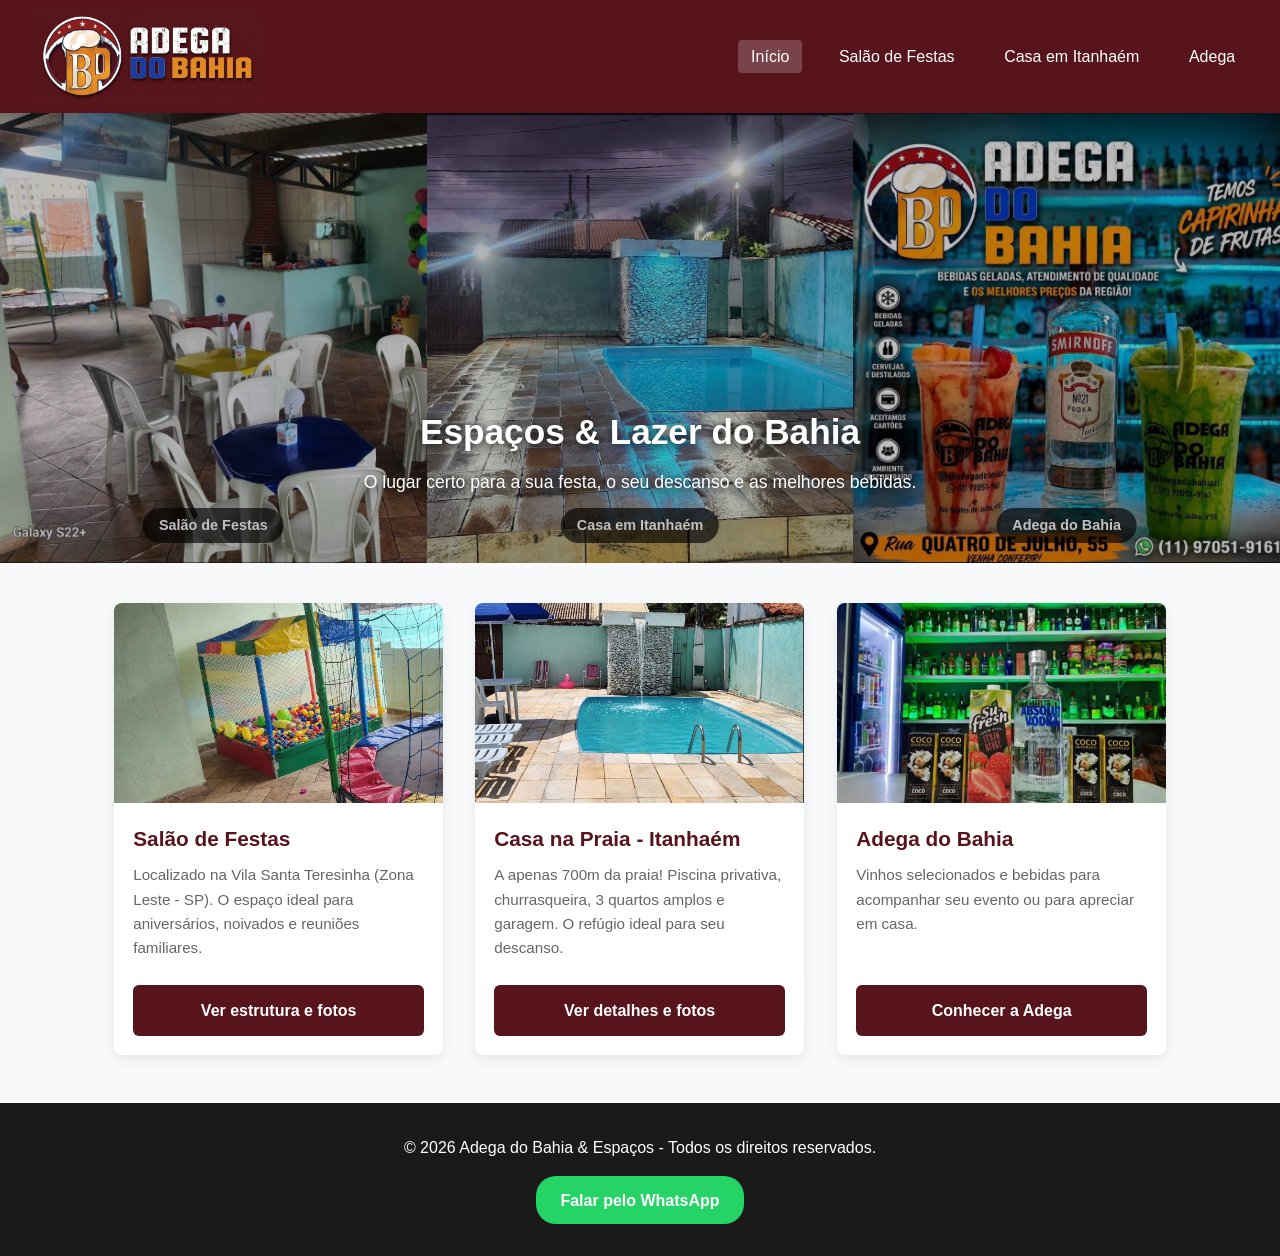
<file: index.html>
<!DOCTYPE html>
<html lang="pt-BR">

<head>
  <meta charset="UTF-8">
  <meta name="viewport" content="width=device-width, initial-scale=1.0">
  
  <!-- SEO Básico -->
  <title>Adega do Bahia & Espaços | Salão de Festas, Casa em Itanhaém e Adega</title>
  <meta name="description" content="Espaços para eventos na Vila Santa Teresinha (Zona Leste SP), casa de praia com piscina em Itanhaém e adega com bebidas selecionadas. Reserve já!">
  <meta name="robots" content="index, follow">
  <!-- Subsitua 'https://www.adegadobahia.com.br' pelo seu domínio final quando tiver -->
  <link rel="canonical" href="https://adegadobahia.pages.dev/">

  <!-- Favicon -->
  <link rel="shortcut icon" href="imagens/favicon.jpeg" type="image/x-icon">

  <!-- Open Graph / Redes Sociais e WhatsApp -->
  <meta property="og:type" content="website">
  <meta property="og:title" content="Adega do Bahia & Espaços | Festas, Lazer e Vinhos">
  <meta property="og:description" content="Salão de festas na Zona Leste, casa de praia com piscina em Itanhaém e adega completa para seu evento.">
  <meta property="og:image" content="imagens/logo.jpg">
  <meta property="og:locale" content="pt_BR">

  <!-- Font Awesome & CSS -->
   <link rel="stylesheet" href="https://cdnjs.cloudflare.com/ajax/libs/font-awesome/6.5.1/css/all.min.css">
  <link rel="stylesheet" href="style.css">
  <link rel="stylesheet" href="responsividade.css">
</head>

<body>

  <!-- Cabeçalho e Navegação -->
  <header>
    <div class="logo">
      <a href="index.html">
        <img src="imagens/logo.jpg" alt="Logo Adega do Bahia & Espaços" class="logo-desktop">
        <img src="imagens/logo-versao-mobile.jpg" alt="Logo Adega do Bahia & Espaços" class="logo-mobile">
      </a>
    </div>

    <!-- Navegação Desktop -->
    <nav class="nav-desktop" aria-label="Navegação Principal">
      <ul>
        <li><a href="index.html" class="active">Início</a></li>
        <li><a href="salao.html">Salão de Festas</a></li>
        <li><a href="praia.html">Casa em Itanhaém</a></li>
        <li><a href="adega.html">Adega</a></li>
      </ul>
    </nav>

    <!-- Botão Menu Mobile -->
    <button class="menu-btn" id="menu-btn" aria-label="Abrir menu de navegação" aria-expanded="false" aria-controls="nav-menu">
      <i class="fa-solid fa-bars"></i>
    </button>

    <!-- Menu Mobile -->
    <nav class="nav-menu" id="nav-menu" aria-label="Navegação Mobile">
      <ul class="ul-list2">
        <li><a href="index.html" class="active">Início</a></li>
        <li><a href="salao.html">Salão de Festas</a></li>
        <li><a href="praia.html">Casa em Itanhaém</a></li>
        <li><a href="adega.html">Adega</a></li>
      </ul>
    </nav>
  </header>

  <!-- H1 Principal Oculto Visualmente (Crucial para SEO) -->
  <h1 class="sr-only" style="position:absolute; width:1px; height:1px; padding:0; margin:-1px; overflow:hidden; clip:rect(0,0,0,0); border:0;">
    Adega do Bahia e Espaços de Lazer
  </h1>

  <!-- Envolva a section e o overlay em um container pai -->
<div class="hero-container">

  <!-- Carrossel (apenas as imagens e os spans) -->
  <section class="hero-mosaico" aria-label="Apresentação dos Espaços">
    <div class="mosaico-item" style="background-image: url('imagens/salao.jpeg');" role="img" aria-label="Salão de Festas do Bahia">
      <span>Salão de Festas</span>
    </div>
    <div class="mosaico-item" style="background-image: url('imagens/casadepraia.jpeg');" role="img" aria-label="Casa de Praia em Itanhaém">
      <span>Casa em Itanhaém</span>
    </div>
    <div class="mosaico-item" style="background-image: url('imagens/adega.jpeg');" role="img" aria-label="Adega do Bahia">
      <span>Adega do Bahia</span>
    </div>
  </section>

  <!-- O Texto Fixo fica AQUI, fora do carrossel que rola -->
  <div class="hero-overlay">
    <h2>Espaços & Lazer do Bahia</h2>
    <p>O lugar certo para a sua festa, o seu descanso e as melhores bebidas.</p>
  </div>

</div>


  <!-- Conteúdo Principal / Cartões dos Serviços -->
  <main class="servicos-grid" id="conteudo-principal">

    <!-- Cartão Salão -->
    <article class="card">
      <img src="imagens/img-salaofesta.jpeg" alt="Salão de Festas para alugar na Vila Santa Teresinha, Zona Leste SP">
      <h3>Salão de Festas</h3>
      <p>Localizado na Vila Santa Teresinha (Zona Leste - SP). O espaço ideal para aniversários, noivados e reuniões familiares.</p>
      <a href="salao.html" class="btn">Ver estrutura e fotos</a>
    </article>

    <!-- Cartão Casa de Praia -->
    <article class="card">
      <img src="imagens/imagem-praia.jpeg" alt="Casa de praia para temporada com piscina privativa em Itanhaém">
      <h3>Casa na Praia - Itanhaém</h3>
      <p>A apenas 700m da praia! Piscina privativa, churrasqueira, 3 quartos amplos e garagem. O refúgio ideal para seu descanso.</p>
      <a href="praia.html" class="btn">Ver detalhes e fotos</a>
    </article>

    <!-- Cartão Adega -->
    <article class="card">
      <img src="imagens/imagem-adega.jpeg" alt="Adega do Bahia com bebidas e vinhos selecionados">
      <h3>Adega do Bahia</h3>
      <p>Vinhos selecionados e bebidas para acompanhar seu evento ou para apreciar em casa.</p>
      <a href="adega.html" class="btn">Conhecer a Adega</a>
    </article>

  </main>

  <!-- Rodapé -->
  <footer>
    <p>&copy; 2026 Adega do Bahia & Espaços - Todos os direitos reservados.</p>
    <a href="https://wa.me/5511988083419" target="_blank" rel="noopener noreferrer" class="whatsapp-btn">Falar pelo WhatsApp</a>
  </footer>

  <script src="javascript.js"></script>
</body>

</html>
</file>
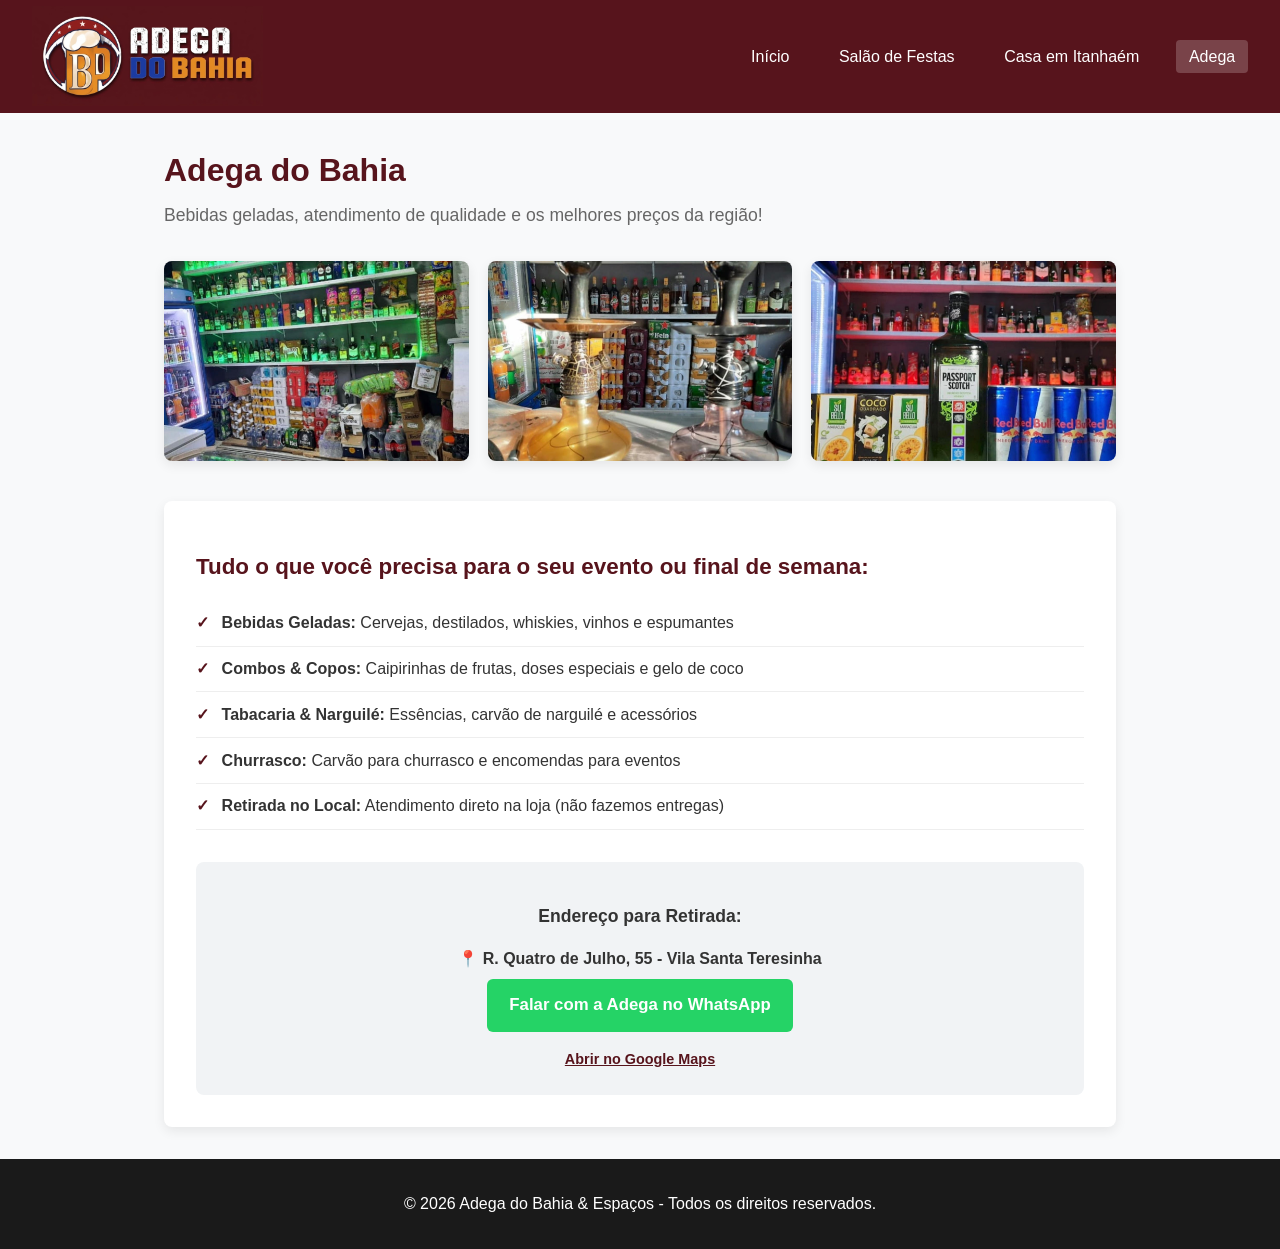
<file: adega.html>
<!DOCTYPE html>
<html lang="pt-BR">

<head>
  <meta charset="UTF-8">
  <meta name="viewport" content="width=device-width, initial-scale=1.0">
  
  <!-- SEO Básico -->
  <title>Adega do Bahia na Vila Santa Teresinha | Bebidas Geladas, Tabacaria e Vinhos</title>
  <meta name="description" content="Adega na Vila Santa Teresinha: cervejas geladas, destilados, whiskies, vinhos, tabacaria, narguilé e carvão. Atendimento local na Rua Quatro de Julho, 55.">
  <meta name="robots" content="index, follow">
  <link rel="canonical" href="https://adegadobahia.pages.dev/adega.html">

  <!-- Favicon -->
  <link rel="shortcut icon" href="imagens/favicon.jpeg" type="image/x-icon">

  <!-- Open Graph / Redes Sociais e WhatsApp -->
  <meta property="og:type" content="website">
  <meta property="og:title" content="Adega do Bahia | Bebidas Geladas e Tabacaria na Vila Santa Teresinha">
  <meta property="og:description" content="Bebidas geladas, combos, essências de narguilé e itens para churrasco. Venha conferir na Vila Santa Teresinha!">
  <meta property="og:image" content="imagens/imagem-daadega.jpeg">
  <meta property="og:locale" content="pt_BR">

  <!-- Font Awesome & CSS -->
  <link rel="stylesheet" href="https://cdnjs.cloudflare.com/ajax/libs/font-awesome/6.5.1/css/all.min.css">
  <link rel="stylesheet" href="style.css">
  <link rel="stylesheet" href="responsividade.css">
</head>

<body>

  <!-- Cabeçalho e Navegação -->
  <header>
    <div class="logo">
      <a href="index.html">
        <img src="imagens/logo.jpg" alt="Logo Adega do Bahia & Espaços" class="logo-desktop">
        <img src="imagens/logo-versao-mobile.jpg" alt="Logo Adega do Bahia & Espaços" class="logo-mobile">
      </a>
    </div>

    <!-- Navegação Desktop -->
    <nav class="nav-desktop" aria-label="Navegação Principal">
      <ul>
        <li><a href="index.html">Início</a></li>
        <li><a href="salao.html">Salão de Festas</a></li>
        <li><a href="praia.html">Casa em Itanhaém</a></li>
        <li><a href="adega.html" class="active">Adega</a></li>
      </ul>
    </nav>

    <!-- Botão Menu Mobile -->
    <button class="menu-btn" id="menu-btn" aria-label="Abrir menu de navegação" aria-expanded="false" aria-controls="nav-menu">
      <i class="fa-solid fa-bars" aria-hidden="true"></i>
    </button>

    <!-- Menu Mobile -->
    <nav class="nav-menu" id="nav-menu" aria-label="Navegação Mobile">
      <ul class="ul-list2">
        <li><a href="index.html">Início</a></li>
        <li><a href="salao.html">Salão de Festas</a></li>
        <li><a href="praia.html">Casa em Itanhaém</a></li>
        <li><a href="adega.html" class="active">Adega</a></li>
      </ul>
    </nav>
  </header>

  <!-- Conteúdo Principal -->
  <main class="conteudo-pagina" id="conteudo-principal">
    <h1>Adega do Bahia</h1>
    <p class="subtitulo">Bebidas geladas, atendimento de qualidade e os melhores preços da região!</p>

    <!-- Galeria de Fotos / Encarte -->
    <section class="galerya" aria-label="Fotos do espaço e produtos da adega">
      <img src="imagens/imagem-daadega.jpeg" alt="Atendimento e interior da Adega do Bahia na Vila Santa Teresinha">
      <img src="imagens/imagem-narguile.jpeg" alt="Produtos de tabacaria, essências e acessórios de narguilé">
      <img src="imagens/imagem-combo.jpeg" alt="Combos de bebidas geladas e doses especiais">
    </section>

    <!-- Detalhes dos Produtos e Serviços -->
    <section class="detalhes" aria-label="Variedade de produtos da adega">
      <h2>Tudo o que você precisa para o seu evento ou final de semana:</h2>
      <ul>
        <li><strong>Bebidas Geladas:</strong> Cervejas, destilados, whiskies, vinhos e espumantes</li>
        <li><strong>Combos & Copos:</strong> Caipirinhas de frutas, doses especiais e gelo de coco</li>
        <li><strong>Tabacaria & Narguilé:</strong> Essências, carvão de narguilé e acessórios</li>
        <li><strong>Churrasco:</strong> Carvão para churrasco e encomendas para eventos</li>
        <li><strong>Retirada no Local:</strong> Atendimento direto na loja (não fazemos entregas)</li>
      </ul>

      <!-- Localização e Contato -->
      <div class="cta-box">
        <h2>Endereço para Retirada:</h2>
        <p style="font-weight: bold; margin-bottom: 0.5rem;">📍 R. Quatro de Julho, 55 - Vila Santa Teresinha</p>
        <a href="https://wa.me/5511970519161?text=Olá!+Gostaria+de+consultar+os+produtos+disponíveis+na+Adega" target="_blank" rel="noopener noreferrer" class="btn btn-whats">Falar com a Adega no WhatsApp</a>
        <p style="margin-top: 1rem; font-size: 0.9rem;">
          <a href="https://maps.google.com/?q=Rua+Quatro+de+Julho+55+Vila+Santa+Teresinha" target="_blank" rel="noopener noreferrer" style="color: var(--primary-color); font-weight: bold;">Abrir no Google Maps</a>
        </p>
      </div>
    </section>
  </main>

  <!-- Rodapé -->
  <footer>
    <p>&copy; 2026 Adega do Bahia & Espaços - Todos os direitos reservados.</p>
  </footer>

  <script src="javascript.js"></script>

</body>

</html>
</file>
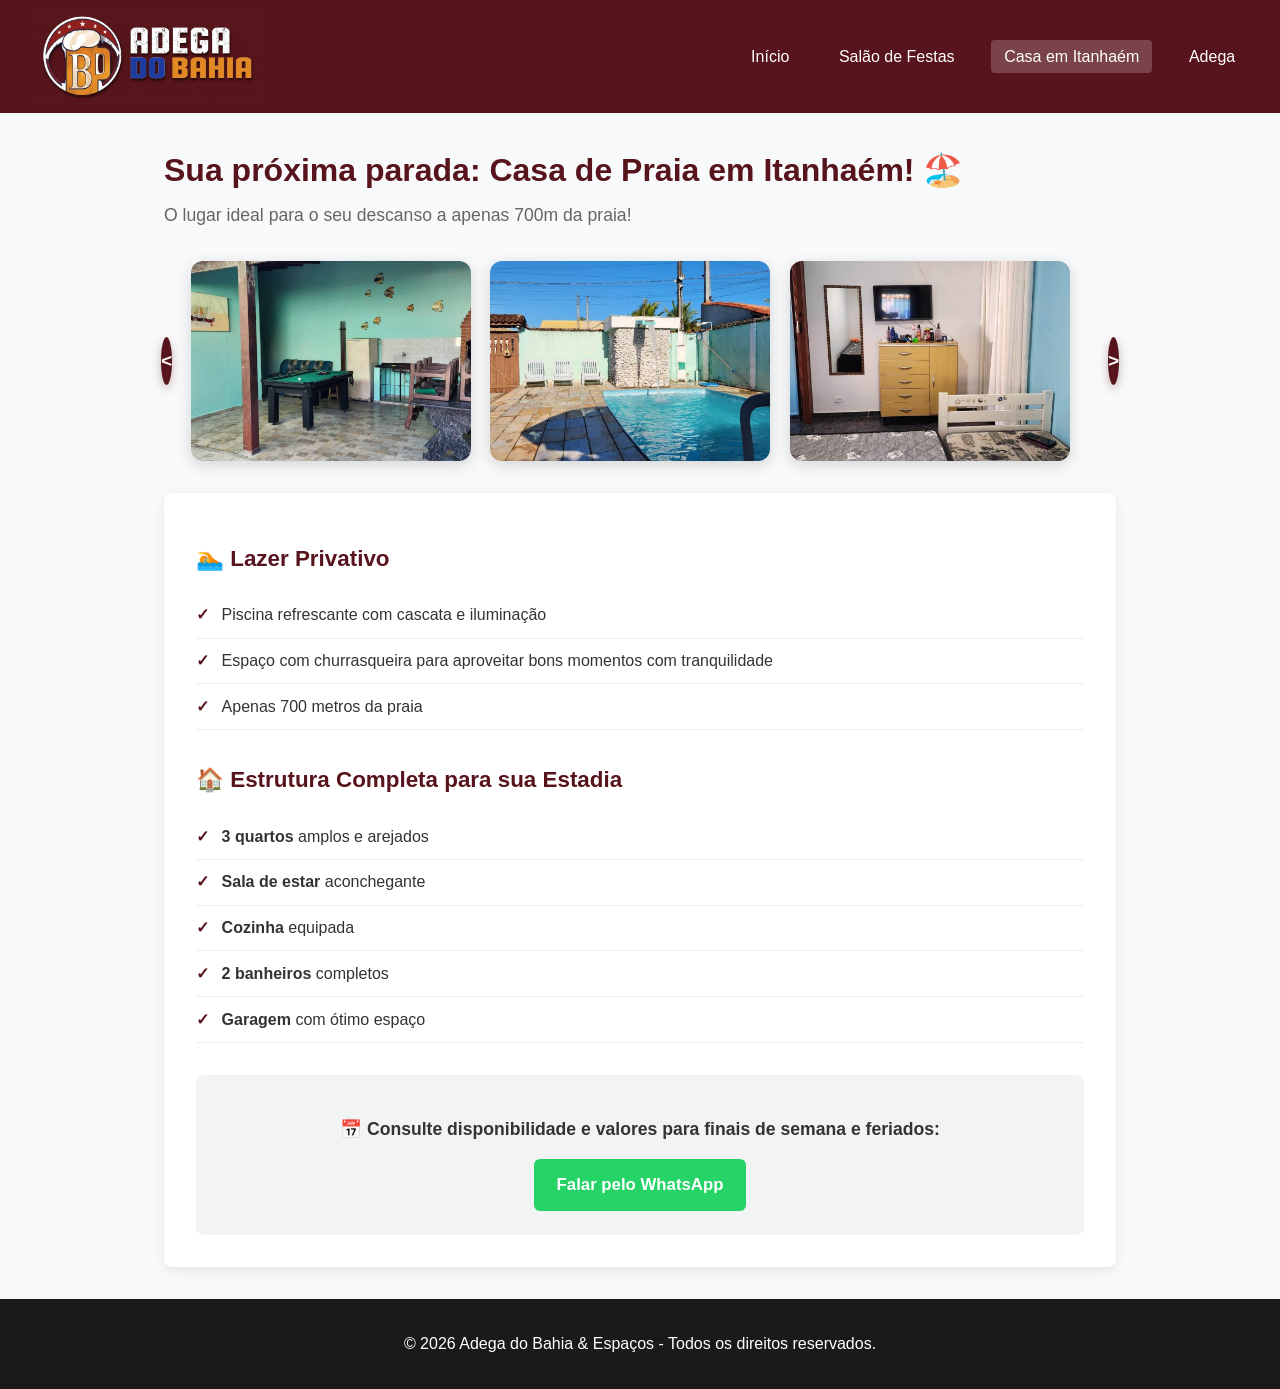
<file: praia.html>
<!DOCTYPE html>
<html lang="pt-BR">

<head>
  <meta charset="UTF-8">
  <meta name="viewport" content="width=device-width, initial-scale=1.0">
  
  <!-- SEO Básico -->
  <title>Casa de Praia para Temporada em Itanhaém com Piscina | Adega do Bahia</title>
  <meta name="description" content="Aluguel de casa de praia em Itanhaém para temporada. Apenas 700m da praia, com piscina privativa, cascata, churrasqueira, 3 quartos e garagem. Reserve já!">
  <meta name="robots" content="index, follow">
  <link rel="canonical" href="https://adegadobahia.pages.dev/praia.html">

  <!-- Favicon -->
  <link rel="shortcut icon" href="imagens/favicon.jpeg" type="image/x-icon">

  <!-- Open Graph / Redes Sociais e WhatsApp -->
  <meta property="og:type" content="website">
  <meta property="og:title" content="Casa de Praia para Temporada em Itanhaém com Piscina | Adega do Bahia">
  <meta property="og:description" content="Casa para temporada a 700m da praia com piscina privativa, churrasqueira e 3 quartos amplos em Itanhaém.">
  <meta property="og:image" content="imagens/imagem-piscina.jpeg">
  <meta property="og:locale" content="pt_BR">

  <!-- Font Awesome & CSS -->
  <link rel="stylesheet" href="https://cdnjs.cloudflare.com/ajax/libs/font-awesome/6.5.1/css/all.min.css">
  <link rel="stylesheet" href="style.css">
  <link rel="stylesheet" href="responsividade.css">
</head>

<body>

  <!-- Cabeçalho e Navegação -->
  <header>
    <div class="logo">
      <a href="index.html">
        <img src="imagens/logo.jpg" alt="Logo Adega do Bahia & Espaços" class="logo-desktop">
        <img src="imagens/logo-versao-mobile.jpg" alt="Logo Adega do Bahia & Espaços" class="logo-mobile">
      </a>
    </div>

    <!-- Navegação Desktop -->
    <nav class="nav-desktop" aria-label="Navegação Principal">
      <ul>
        <li><a href="index.html">Início</a></li>
        <li><a href="salao.html">Salão de Festas</a></li>
        <li><a href="praia.html" class="active">Casa em Itanhaém</a></li>
        <li><a href="adega.html">Adega</a></li>
      </ul>
    </nav>

    <!-- Botão Menu Mobile -->
    <button class="menu-btn" id="menu-btn" aria-label="Abrir menu de navegação" aria-expanded="false" aria-controls="nav-menu">
      <i class="fa-solid fa-bars" aria-hidden="true"></i>
    </button>

    <!-- Menu Mobile -->
    <nav class="nav-menu" id="nav-menu" aria-label="Navegação Mobile">
      <ul class="ul-list2">
        <li><a href="index.html">Início</a></li>
        <li><a href="salao.html">Salão de Festas</a></li>
        <li><a href="praia.html" class="active">Casa em Itanhaém</a></li>
        <li><a href="adega.html">Adega</a></li>
      </ul>
    </nav>
  </header>

  <!-- Conteúdo Principal -->
  <main class="conteudo-pagina" id="conteudo-principal">
    <h1>Sua próxima parada: Casa de Praia em Itanhaém! 🏖️</h1>
    <p class="subtitulo">O lugar ideal para o seu descanso a apenas 700m da praia!</p>

    <!-- Galeria de Fotos / Slider -->
    <section class="galeria" aria-label="Galeria de fotos da casa de praia em Itanhaém">
      <button id="prev" aria-label="Foto anterior">&lt;</button>

      <img src="imagens/imagem-laser.jpeg" alt="Área de lazer externa da casa em Itanhaém" class="ajuste">
      <img src="imagens/imagem-piscina.jpeg" alt="Piscina privativa com iluminação noturna e cascata">
      <img src="imagens/imagem-quarto.jpeg" alt="Quarto principal espaçoso e arejado da casa em Itanhaém">
      <img src="imagens/imagem-sala.jpeg" alt="Sala de estar aconchegante da casa de praia">
      <img src="imagens/imagem-quarto3.jpeg" alt="Segundo quarto amplo acomodando a família">
      <img src="imagens/imagem-quarto2.jpeg" alt="Terceiro quarto da casa de temporada">
      <img src="imagens/img-banheiro.jpg" alt="Banheiro social completo e higienizado">
      <img src="imagens/imagem-corredor-de-fora.jpeg" alt="Corredor externo e espaço de circulação">
      <img src="imagens/imagem-piscina1.jpeg" alt="Piscina privativa vista de outro ângulo sob luz do dia">

      <div class="indicadores" id="indicadores"></div>
      <button id="next" aria-label="Próxima foto">&gt;</button>
    </section>

    <!-- Estrutura e Lazer -->
    <section class="detalhes" aria-label="Estrutura e acomodações do imóvel">
      <h2>🏊 Lazer Privativo</h2>
      <ul>
        <li>Piscina refrescante com cascata e iluminação</li>
        <li>Espaço com churrasqueira para aproveitar bons momentos com tranquilidade</li>
        <li>Apenas 700 metros da praia</li>
      </ul>

      <h2>🏠 Estrutura Completa para sua Estadia</h2>
      <ul>
        <li><strong>3 quartos</strong> amplos e arejados</li>
        <li><strong>Sala de estar</strong> aconchegante</li>
        <li><strong>Cozinha</strong> equipada</li>
        <li><strong>2 banheiros</strong> completos</li>
        <li><strong>Garagem</strong> com ótimo espaço</li>
      </ul>

      <!-- Caixas de Chamada (CTA) -->
      <div class="cta-box">
        <h3>📅 Consulte disponibilidade e valores para finais de semana e feriados:</h3>
        <a href="https://wa.me/5511988083419?text=Olá!+Gostaria+de+consultar+a+disponibilidade+e+valores+da+Casa+de+Praia+em+Itanhaém" target="_blank" rel="noopener noreferrer" class="btn btn-whats">Falar pelo WhatsApp</a>
      </div>
    </section>
  </main>

  <!-- Rodapé -->
  <footer>
    <p>&copy; 2026 Adega do Bahia & Espaços - Todos os direitos reservados.</p>
  </footer>

  <script src="javascript.js"></script>
</body>

</html>
</file>
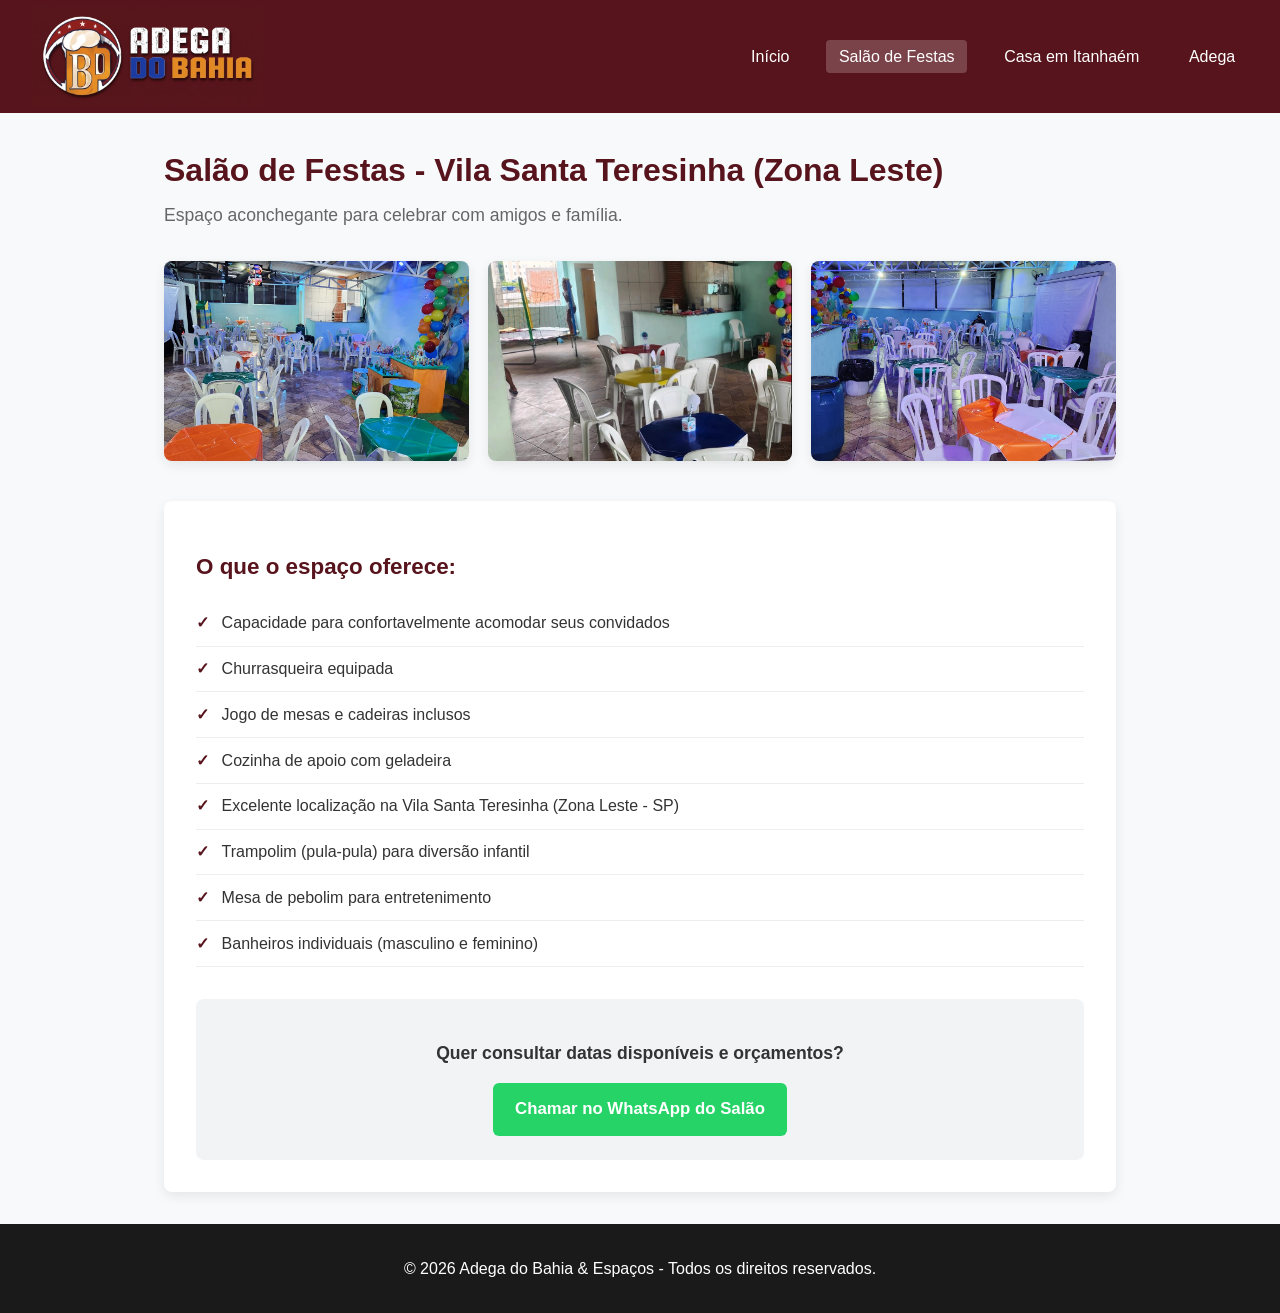
<file: salao.html>
<!DOCTYPE html>
<html lang="pt-BR">

<head>
  <meta charset="UTF-8">
  <meta name="viewport" content="width=device-width, initial-scale=1.0">
  
  <!-- SEO Básico -->
  <title>Salão de Festas na Vila Santa Teresinha (Zona Leste SP) | Adega do Bahia</title>
  <meta name="description" content="Aluguel de salão de festas na Vila Santa Teresinha, Zona Leste de SP. Espaço com churrasqueira, mesas, cadeiras, pebolim e pula-pula para seu evento.">
  <meta name="robots" content="index, follow">
  <link rel="canonical" href="https://adegadobahia.pages.dev/salao.html">

  <!-- Favicon -->
  <link rel="shortcut icon" href="imagens/favicon.jpeg" type="image/x-icon">

  <!-- Open Graph / Redes Sociais e WhatsApp -->
  <meta property="og:type" content="website">
  <meta property="og:title" content="Salão de Festas na Vila Santa Teresinha (Zona Leste SP) | Adega do Bahia">
  <meta property="og:description" content="Espaço ideal para festas familiares e aniversários com churrasqueira, jogos e estrutura completa. Faça sua reserva!">
  <meta property="og:image" content="imagens/festa-img.jpeg">
  <meta property="og:locale" content="pt_BR">

  <!-- Font Awesome & CSS -->
  <link rel="stylesheet" href="https://cdnjs.cloudflare.com/ajax/libs/font-awesome/6.5.1/css/all.min.css">
  <link rel="stylesheet" href="style.css">
  <link rel="stylesheet" href="responsividade.css">
</head>

<body>

  <!-- Cabeçalho e Navegação -->
  <header>
    <div class="logo">
      <a href="index.html">
        <img src="imagens/logo.jpg" alt="Logo Adega do Bahia & Espaços" class="logo-desktop">
        <img src="imagens/logo-versao-mobile.jpg" alt="Logo Adega do Bahia & Espaços" class="logo-mobile">
      </a>
    </div>

    <!-- Navegação Desktop -->
    <nav class="nav-desktop" aria-label="Navegação Principal">
      <ul>
        <li><a href="index.html">Início</a></li>
        <li><a href="salao.html" class="active">Salão de Festas</a></li>
        <li><a href="praia.html">Casa em Itanhaém</a></li>
        <li><a href="adega.html">Adega</a></li>
      </ul>
    </nav>

    <!-- Botão Menu Mobile -->
    <button class="menu-btn" id="menu-btn" aria-label="Abrir menu de navegação" aria-expanded="false" aria-controls="nav-menu">
      <i class="fa-solid fa-bars" aria-hidden="true"></i>
    </button>

    <!-- Menu Mobile -->
    <nav class="nav-menu" id="nav-menu" aria-label="Navegação Mobile">
      <ul class="ul-list2">
        <li><a href="index.html">Início</a></li>
        <li><a href="salao.html" class="active">Salão de Festas</a></li>
        <li><a href="praia.html">Casa em Itanhaém</a></li>
        <li><a href="adega.html">Adega</a></li>
      </ul>
    </nav>
  </header>

  <!-- Conteúdo Principal -->
  <main class="conteudo-pagina" id="conteudo-principal">
    <h1>Salão de Festas - Vila Santa Teresinha (Zona Leste)</h1>
    <p class="subtitulo">Espaço aconchegante para celebrar com amigos e família.</p>

    <!-- Galeria de Fotos -->
    <section class="galerya" aria-label="Galeria de fotos do salão de festas">
      <img src="imagens/festa-img.jpeg" alt="Visão geral do salão de festas na Vila Santa Teresinha">
      <img src="imagens/salao.jpeg" alt="Área de churrasqueira equipada do salão de festas">
      <img src="imagens/festa.01.jpeg" alt="Mesas e cadeiras organizadas para eventos no salão">
    </section>

    <!-- Estrutura do Salão -->
    <section class="detalhes" aria-label="Estrutura e diferenciais do salão">
      <h2>O que o espaço oferece:</h2>
      <ul>
        <li>Capacidade para confortavelmente acomodar seus convidados</li>
        <li>Churrasqueira equipada</li>
        <li>Jogo de mesas e cadeiras inclusos</li>
        <li>Cozinha de apoio com geladeira</li>
        <li>Excelente localização na Vila Santa Teresinha (Zona Leste - SP)</li>
        <li>Trampolim (pula-pula) para diversão infantil</li>
        <li>Mesa de pebolim para entretenimento</li>
        <li>Banheiros individuais (masculino e feminino)</li>
      </ul>

      <div class="cta-box">
        <h3>Quer consultar datas disponíveis e orçamentos?</h3>
        <a href="https://wa.me/5511988083419?text=Olá!+Gostaria+de+saber+informações+sobre+o+Salão+de+Festas"
           target="_blank" rel="noopener noreferrer" class="btn btn-whats">Chamar no WhatsApp do Salão</a>
      </div>
    </section>
  </main>

  <!-- Rodapé -->
  <footer>
    <p>&copy; 2026 Adega do Bahia & Espaços - Todos os direitos reservados.</p>
  </footer>

  <script src="javascript.js"></script>

</body>

</html>
</file>
<file: style.css>
/* ==========================================================================
   1. CONFIGURAÇÕES GERAIS E VARIÁVEIS
   ========================================================================== */
html {
  scroll-behavior: smooth;
}

* {
  margin: 0;
  padding: 0;
  box-sizing: border-box;
  font-family: 'Segoe UI', Roboto, Helvetica, Arial, sans-serif;
}

:root {
  --primary-color: #57141c;     /* Tom de vinho elegante */
  --primary-hover: #401318;
  --secondary-color: #25d366;   /* Verde WhatsApp */
  --secondary-hover: #1ebc57;
  --bg-color: #f8f9fa;
  --card-bg: #ffffff;
  --text-color: #333333;
  --text-muted: #666666;
  --border-radius: 8px;
  --shadow: 0 4px 12px rgba(0, 0, 0, 0.08);
}

body {
  background-color: var(--bg-color);
  color: var(--text-color);
  line-height: 1.6;
  display: flex;
  flex-direction: column;
  min-height: 100vh;
}

/* Classe utilitária de acessibilidade e SEO (H1 oculto) */
.sr-only {
  position: absolute !important;
  width: 1px !important;
  height: 1px !important;
  padding: 0 !important;
  margin: -1px !important;
  overflow: hidden !important;
  clip: rect(0, 0, 0, 0) !important;
  white-space: nowrap !important;
  border: 0 !important;
}

/* ==========================================================================
   2. CABEÇALHO E NAVEGAÇÃO
   ========================================================================== */
header {
  background-color: var(--primary-color);
  padding: 0.4rem 2rem;
  display: flex;
  justify-content: space-between;
  align-items: center;
  position: relative;
  z-index: 10;
}

.logo a {
  display: flex;
  align-items: center;
  text-decoration: none;
}

.logo-desktop {
  display: block;
  height: 100px;
  width: auto;
  object-fit: contain;
}

.logo-mobile {
  display: none;
  height: 60px;
  width: auto;
  object-fit: contain;
}

nav ul {
  display: flex;
  list-style: none;
  gap: 1.5rem;
}

nav a {
  color: #ffffff;
  text-decoration: none;
  font-weight: 500;
  padding: 0.5rem 0.8rem;
  border-radius: 4px;
  transition: background-color 0.3s ease;
}

nav a:hover,
nav a.active {
  background-color: rgba(255, 255, 255, 0.2);
}

/* Botões do Menu Mobile (padrão oculto no desktop) */
.nav-menu {
  display: none;
}

.menu-btn {
  cursor: pointer;
  display: none;
  background: none;
  border: none;
  padding: 0.5rem;
}

.menu-btn i {
  color: #ffffff;
  font-size: 1.8rem;
}

/* ==========================================================================
   3. BANNER PRINCIPAL (HERO MOSAICO)
   ========================================================================== */
.hero-mosaico {
  position: relative;
  display: flex;
  height: 450px;
  width: 100%;
  overflow: hidden;
  user-select: none;
  -webkit-user-drag: none;
}

.mosaico-item {
  flex: 1;
  background-size: cover;
  background-position: center;
  position: relative;
  transition: flex 0.5s ease, filter 0.5s ease;
  filter: brightness(0.75);
  will-change: flex;
}

.mosaico-item:hover {
  flex: 1.3;
  filter: brightness(0.9);
}

.mosaico-item span {
  position: absolute;
  bottom: 20px;
  left: 50%;
  transform: translateX(-50%);
  color: #ffffff;
  font-weight: bold;
  background-color: rgba(0, 0, 0, 0.65);
  padding: 6px 16px;
  border-radius: 20px;
  font-size: 0.9rem;
  white-space: nowrap;
}

.hero-overlay {
  position: absolute;
  top: 50%;
  left: 50%;
  transform: translate(-50%, -50%);
  text-align: center;
  color: #ffffff;
  pointer-events: none;
  z-index: 2;
  text-shadow: 0 2px 8px rgba(0, 0, 0, 0.8);
  width: 90%;
}

.hero-overlay h2 {
  font-size: 2.2rem;
  margin-bottom: 0.5rem;
  font-weight: 700;
}

.hero-overlay p {
  font-size: 1.1rem;
}

/* ==========================================================================
   4. GRID DE CARTÕES (INÍCIO)
   ========================================================================== */
.servicos-grid {
  display: grid;
  grid-template-columns: repeat(auto-fit, minmax(280px, 1fr));
  gap: 2rem;
  max-width: 1100px;
  margin: 2.5rem auto 3rem auto;
  padding: 0 1.5rem;
  width: 100%;
}

.card {
  background-color: var(--card-bg);
  border-radius: var(--border-radius);
  overflow: hidden;
  box-shadow: var(--shadow);
  display: flex;
  flex-direction: column;
  transition: transform 0.3s ease, box-shadow 0.3s ease;
  will-change: transform;
}

.card:hover {
  transform: translateY(-5px);
  box-shadow: 0 8px 20px rgba(0, 0, 0, 0.12);
}

.card img {
  width: 100%;
  height: 200px;
  object-fit: cover;
}

.card h3 {
  font-size: 1.3rem;
  padding: 1.2rem 1.2rem 0.5rem 1.2rem;
  color: var(--primary-color);
}

.card p {
  padding: 0 1.2rem 1.5rem 1.2rem;
  color: var(--text-muted);
  font-size: 0.95rem;
  flex-grow: 1;
}

/* ==========================================================================
   5. PÁGINAS INTERNAS (SALAO, PRAIA, ADEGA)
   ========================================================================== */
.conteudo-pagina {
  max-width: 1000px;
  margin: 2rem auto;
  padding: 0 1.5rem;
  width: 100%;
}

.conteudo-pagina h1,
.conteudo-pagina h2 {
  font-size: 2rem;
  color: var(--primary-color);
  margin-bottom: 0.3rem;
}

.subtitulo {
  color: var(--text-muted);
  font-size: 1.1rem;
  margin-bottom: 2rem;
}

/* Slider / Carrossel de Fotos */
.galeria {
  display: flex;
  align-items: center;
  justify-content: center;
  gap: 1.2rem;
  margin-bottom: 2rem;
  touch-action: pan-y;
}

.galeria img {
  display: none;
  width: 280px;
  height: 200px;
  object-fit: cover;
  border-radius: 12px;
  box-shadow: 0 4px 15px rgba(0, 0, 0, 0.15);
  opacity: 0;
  transform: scale(0.95);
  transition: opacity 0.5s ease, transform 0.5s ease;
  will-change: opacity, transform;
}

.galeria img.ativa {
  display: block;
  opacity: 1;
  transform: scale(1);
}

/* Botões de Navegação do Carrossel */
#prev,
#next {
  width: 48px;
  height: 48px;
  border-radius: 50%;
  border: none;
  background-color: var(--primary-color);
  color: #ffffff;
  font-size: 1.2rem;
  font-weight: bold;
  cursor: pointer;
  display: flex;
  align-items: center;
  justify-content: center;
  box-shadow: 0 4px 10px rgba(87, 20, 28, 0.3);
  transition: all 0.3s ease;
  will-change: transform;
}

#prev:hover,
#next:hover {
  background-color: var(--primary-hover);
  transform: translateY(-3px);
  box-shadow: 0 6px 14px rgba(64, 19, 24, 0.4);
}

#prev:active,
#next:active {
  transform: translateY(0) scale(0.95);
}

/* Galeria em Grade (Salão e Adega) */
.galerya {
  display: grid;
  grid-template-columns: repeat(auto-fit, minmax(250px, 1fr));
  gap: 1.2rem;
  margin-bottom: 2.5rem;
}

.galerya img {
  width: 100%;
  height: 200px;
  object-fit: cover;
  border-radius: var(--border-radius);
  box-shadow: var(--shadow);
}

/* Bloco de Detalhes */
.detalhes {
  background-color: var(--card-bg);
  padding: 2rem;
  border-radius: var(--border-radius);
  box-shadow: var(--shadow);
}

.detalhes h2,
.detalhes h3 {
  margin-top: 1rem;
  margin-bottom: 1rem;
  color: var(--primary-color);
  font-size: 1.4rem;
}

.detalhes ul {
  list-style: none;
  margin-bottom: 2rem;
}

.detalhes li {
  padding: 0.6rem 0;
  border-bottom: 1px solid #eeeeee;
  position: relative;
  padding-left: 1.6rem;
}

.detalhes li::before {
  content: "✓";
  position: absolute;
  left: 0;
  color: var(--primary-color);
  font-weight: bold;
}

/* Caixas de Chamada para Ação (CTA) */
.cta-box {
  background-color: #f1f3f5;
  padding: 1.5rem;
  border-radius: var(--border-radius);
  text-align: center;
  margin-top: 1.8rem;
}

.cta-box h2,
.cta-box h3 {
  font-size: 1.1rem;
  margin-bottom: 1rem;
  color: var(--text-color);
}

/* ==========================================================================
   6. BOTÕES
   ========================================================================== */
.btn {
  display: inline-block;
  padding: 0.8rem 1.4rem;
  background-color: var(--primary-color);
  color: #ffffff;
  text-decoration: none;
  font-weight: 600;
  border-radius: 6px;
  text-align: center;
  transition: background-color 0.3s ease, transform 0.2s ease;
  margin: 0 1.2rem 1.2rem 1.2rem;
}

.btn:hover {
  background-color: var(--primary-hover);
}

.btn-whats {
  background-color: var(--secondary-color);
  margin: 0;
  font-size: 1.05rem;
}

.btn-whats:hover {
  background-color: var(--secondary-hover);
}

/* ==========================================================================
   7. RODAPÉ
   ========================================================================== */
footer {
  margin-top: auto;
  background-color: #1a1a1a;
  color: #ffffff;
  text-align: center;
  padding: 2rem 1.5rem;
  display: flex;
  flex-direction: column;
  align-items: center;
  gap: 1rem;
}

.whatsapp-btn {
  background-color: var(--secondary-color);
  color: #ffffff;
  padding: 0.7rem 1.5rem;
  text-decoration: none;
  font-weight: 600;
  border-radius: 20px;
  transition: background-color 0.3s ease;
}

.whatsapp-btn:hover {
  background-color: var(--secondary-hover);
}
</file>
<file: responsividade.css>
/* ==========================================================================
   AJUSTES RESPONSIVOS (CELULARES E TABLETS)
   ========================================================================== */

/* --------------------------------------------------------------------------
   1. TABLETS E CELULARES MAIORES (Até 768px)
   -------------------------------------------------------------------------- */
@media (max-width: 768px) {
  
  /* Header e Navegação Mobile */
  header {
    display: flex;
    flex-direction: row;
    justify-content: space-between;
    align-items: center;
    padding: 0.8rem 1rem;
    position: sticky;
    top: 0;
    z-index: 999;
    width: 100%;
    background-color: var(--primary-color);
  }

  .logo-desktop {
    display: none;
  }

  .logo-mobile {
    display: block;
    height: 50px;
    width: auto;
  }

  .nav-desktop {
    display: none;
  }

  .menu-btn {
    display: flex;
    align-items: center;
    justify-content: center;
    position: relative;
    z-index: 10;
  }

  /* Gaveta do Menu Hambúrguer Dropdown */
  .nav-menu {
    display: flex;
    position: absolute;
    top: 100%;
    left: 0;
    width: 100%;
    height: auto;
    border-top: 1px solid rgba(255, 255, 255, 0.15);
    background-color: var(--primary-color);
    z-index: 5;
    box-shadow: 0 8px 16px rgba(0, 0, 0, 0.2);

    /* Estado Inicial: Oculto para cima */
    opacity: 0;
    visibility: hidden;
    transform: translateY(-10px);
    transition: all 0.3s ease-in-out;
    will-change: opacity, transform, visibility;
  }

  /* Estado Ativo do Menu (Acionado via JS) */
  .nav-menu.show {
    opacity: 1;
    visibility: visible;
    transform: translateY(0);
  }

  .ul-list2 {
    display: flex;
    flex-direction: column;
    width: 100%;
    padding: 1.5rem 0;
    gap: 1.2rem;
    align-items: center;
    list-style: none;
    margin: 0;
  }

  .ul-list2 a {
    color: #ffffff;
    text-decoration: none;
    font-size: 1.15rem;
    font-weight: 500;
    width: 100%;
    text-align: center;
    padding: 0.4rem 0;
  }

  /* Textos e Títulos nas Páginas */
  .hero {
    padding: 2.5rem 1rem;
  }

  .hero h2,
  .conteudo-pagina h2 {
    font-size: 1.6rem;
  }

  .hero p,
  .subtitulo {
    font-size: 0.95rem;
  }

  .detalhes {
    padding: 1.2rem;
  }


/* ==========================================================================
   MOBILE (ATÉ 768px - BANNER CARROSSEL AUTOMÁTICO)
   ========================================================================== */
  
/* Container Pai que segura o carrossel e o texto fixo */
.hero-container {
  position: relative;
  width: 100%;
  height: 320px;
  overflow: hidden;
}

/* O Carrossel que o JS faz rolar */
.hero-mosaico {
  height: 100%;
  display: flex;
  flex-direction: row;
  overflow-x: auto; /* Permite o scrollTo do JS */
  scroll-behavior: smooth;
  pointer-events: none;
  touch-action: none;
  user-select: none;
  -webkit-user-select: none;
  /* Esconde a barra de rolagem no mobile */
  scrollbar-width: none; /* Firefox */
  -ms-overflow-style: none;  /* IE e Edge */
}

.hero-mosaico::-webkit-scrollbar {
  display: none; /* Chrome, Safari e Opera */
}

.mosaico-item {
  position: relative;
  flex: 0 0 100%;
  width: 100%;
  height: 100%;
  filter: brightness(0.55);
  background-size: cover;
  background-position: center;
  -webkit-user-drag: none;
}

.mosaico-item span {
  position: absolute;
  bottom: 15px;
  left: 50%;
  transform: translateX(-50%);
  font-size: 0.75rem;
  padding: 4px 12px;
  background-color: rgba(0, 0, 0, 0.75);
  color: #ffffff;
  border-radius: 12px;
  white-space: nowrap;
  z-index: 3;
}

/* TEXTO FIXO - Fica flutuando acima do carrossel e NUNCA rola com o JS */
.hero-overlay {
  position: absolute;
  top: 40%;
  left: 50%;
  transform: translate(-50%, -50%);
  width: 90%;
  text-align: center;
  z-index: 10; /* Garante que fique em cima de qualquer imagem que passar */
  pointer-events: none;
}

.hero-overlay h2 {
  font-size: 1.6rem;
  color: #ffffff;
  margin-bottom: 5px;
}

.hero-overlay p {
  font-size: 0.95rem;
  color: #ffffff;
}



  /* Galeria de Fotos e Navegação Mobile */
  #prev,
  #next {
    display: none; /* Oculta setas no mobile em favor de gestos/indicadores */
  }

  .galeria {
    gap: 0;
    flex-direction: column;
  }

  .galeria img {
    width: 100%;
    max-width: 350px;
    height: 250px;
  }

  .ajuste {
    object-fit: cover;
    object-position: right;
  }

  /* Indicadores da Galeria (Bolinhas) */
  .indicadores {
    display: flex;
    justify-content: center;
    align-items: center;
    gap: 8px;
    margin-top: 12px;
  }

  .dot {
    width: 10px;
    height: 10px;
    background-color: #cccccc;
    border-radius: 50%;
    transition: all 0.3s ease;
    cursor: pointer;
  }

  .dot.ativo {
    background-color: var(--primary-color);
    width: 12px;
    height: 12px;
  }
}

/* --------------------------------------------------------------------------
   2. CELULARES PEQUENOS (Até 480px)
   -------------------------------------------------------------------------- */
@media (max-width: 480px) {

  .servicos-grid,
  .galerya {
    grid-template-columns: 1fr;
    padding: 0 1rem;
  }

  .btn {
    display: block;
    margin: 0 0 1rem 0;
    width: 100%;
  }

  .btn-whats {
    margin: 0;
    width: 100%;
  }

  footer {
    padding: 1.5rem 1rem;
    font-size: 0.9rem;
  }
}
</file>
